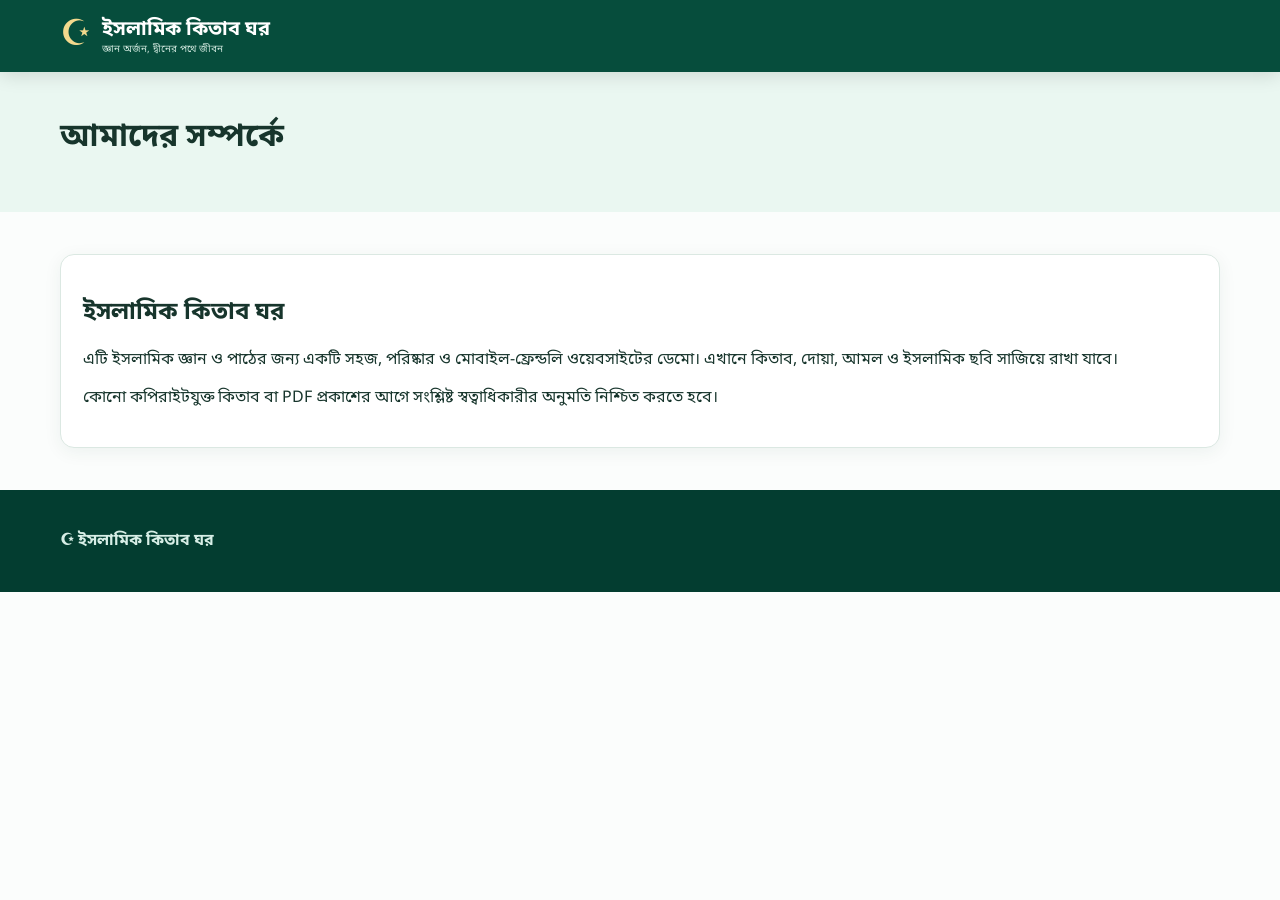
<file: about.html>
<!doctype html><html lang="bn"><head><meta charset="utf-8"><meta name="viewport" content="width=device-width,initial-scale=1"><title>আমাদের সম্পর্কে</title><link rel="stylesheet" href="styles.css"></head><body><header><div class="container nav"><a class="brand" href="index.html"><span class="logo">☪</span><span><b>ইসলামিক কিতাব ঘর</b><small>জ্ঞান অর্জন, দ্বীনের পথে জীবন</small></span></a></div></header><div class="page-title"><div class="container"><h1>আমাদের সম্পর্কে</h1></div></div><section class="section"><div class="panel"><h2>ইসলামিক কিতাব ঘর</h2><p>এটি ইসলামিক জ্ঞান ও পাঠের জন্য একটি সহজ, পরিষ্কার ও মোবাইল-ফ্রেন্ডলি ওয়েবসাইটের ডেমো। এখানে কিতাব, দোয়া, আমল ও ইসলামিক ছবি সাজিয়ে রাখা যাবে।</p><p>কোনো কপিরাইটযুক্ত কিতাব বা PDF প্রকাশের আগে সংশ্লিষ্ট স্বত্বাধিকারীর অনুমতি নিশ্চিত করতে হবে।</p></div></section><footer><div class="container footer"><b>☪ ইসলামিক কিতাব ঘর</b></div></footer></body></html>
</file>
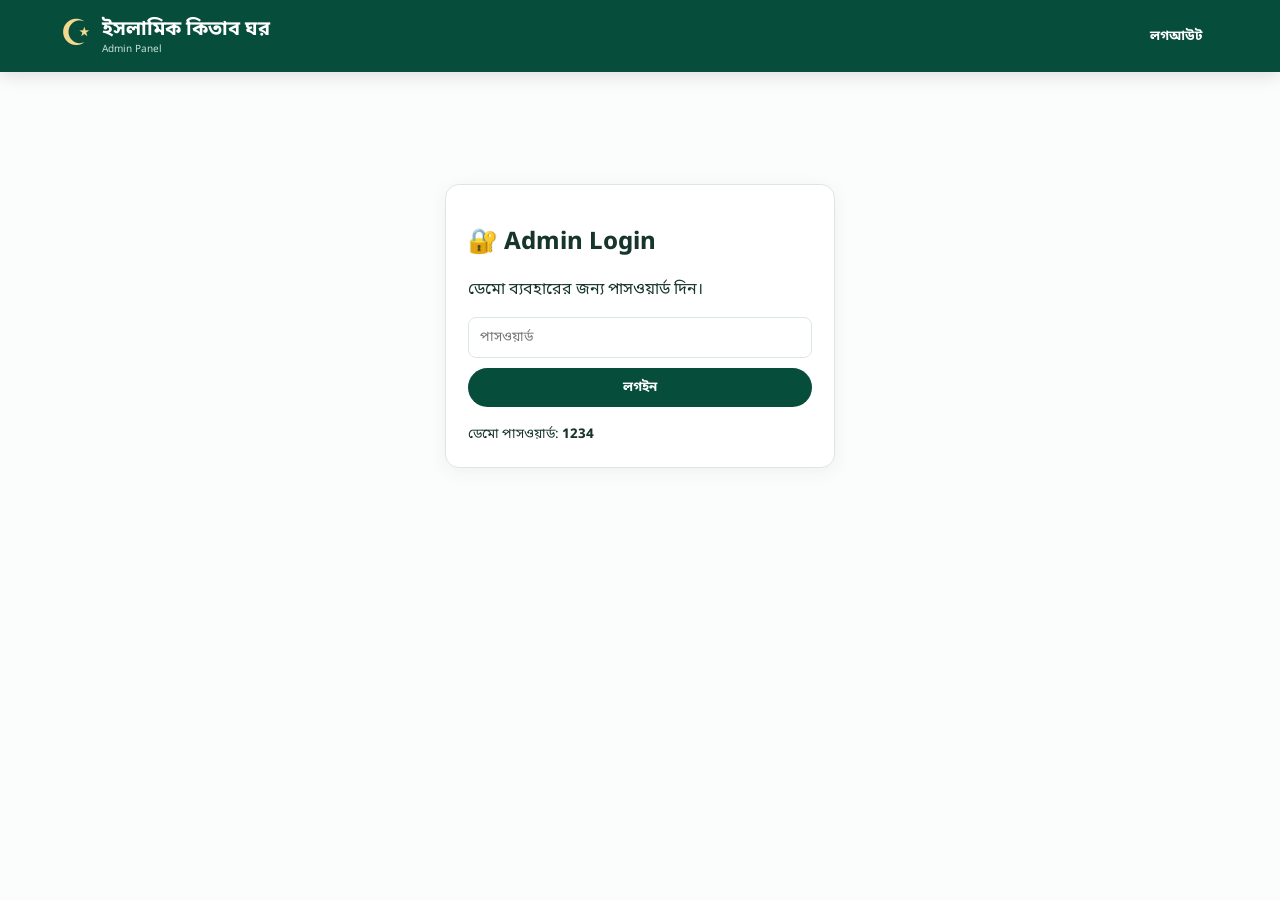
<file: admin.html>
<!doctype html><html lang="bn"><head><meta charset="utf-8"><meta name="viewport" content="width=device-width,initial-scale=1"><title>Admin Panel — ইসলামিক কিতাব ঘর</title><link rel="stylesheet" href="styles.css"></head><body>
<header><div class="container nav"><a class="brand" href="index.html"><span class="logo">☪</span><span><b>ইসলামিক কিতাব ঘর</b><small>Admin Panel</small></span></a><button class="btn" onclick="logout()">লগআউট</button></div></header>
<section class="section login" id="login" style="display:none"><div class="panel"><h2>🔐 Admin Login</h2><p>ডেমো ব্যবহারের জন্য পাসওয়ার্ড দিন।</p><div class="form"><input id="adminPass" type="password" placeholder="পাসওয়ার্ড"><button class="btn" onclick="adminLogin()">লগইন</button></div><p id="loginMsg" style="color:#a22"></p><small>ডেমো পাসওয়ার্ড: <b>1234</b></small></div></section>
<main id="adminApp"><div class="page-title"><div class="container"><h1>🔐 Admin Dashboard</h1><p>এখান থেকে কিতাব যোগ, পরিবর্তন ও মুছে ফেলার ডেমো ব্যবস্থা।</p></div></div>
<section class="section"><div class="notice">নোট: এই ভার্সনে ডেটা আপনার ব্রাউজারের localStorage-এ থাকে। সত্যিকারের অনলাইন Admin Panel-এর জন্য server/database/storage যুক্ত করতে হবে।</div>
<div class="stats"><div class="statbox">মোট কিতাব<strong id="countBooks">0</strong></div><div class="statbox">PDF<strong id="pdfCount">লোকাল</strong></div><div class="statbox">স্ট্যাটাস<strong>ডেমো</strong></div></div>
<div class="panel"><h2>📚 কিতাব যোগ / সম্পাদনা</h2><form id="bookForm" class="form" onsubmit="event.preventDefault();saveForm()"><input id="title" placeholder="কিতাবের নাম" required><input id="author" placeholder="লেখকের নাম" required><select id="cat"><option>হাদিস</option><option>কুরআন ও তাফসির</option><option>দোয়া ও আমল</option><option>আকিদা</option><option>সীরাত</option><option>ফিকহ</option><option>পরিবার</option><option>অন্যান্য</option></select><textarea id="desc" placeholder="সংক্ষিপ্ত বিবরণ"></textarea><input id="pdf" type="file" accept=".pdf"><input id="editingId" type="hidden"><button id="saveBtn" class="btn">কিতাব যোগ করুন</button></form></div>
<div class="panel" style="margin-top:18px"><h2>কিতাবের তালিকা</h2><div class="tablewrap"><table class="admin-table"><thead><tr><th>নাম</th><th>লেখক</th><th>ক্যাটাগরি</th><th>PDF</th><th>অ্যাকশন</th></tr></thead><tbody id="bookRows"></tbody></table></div></div></section></main><script src="script.js"></script></body></html>
</file>
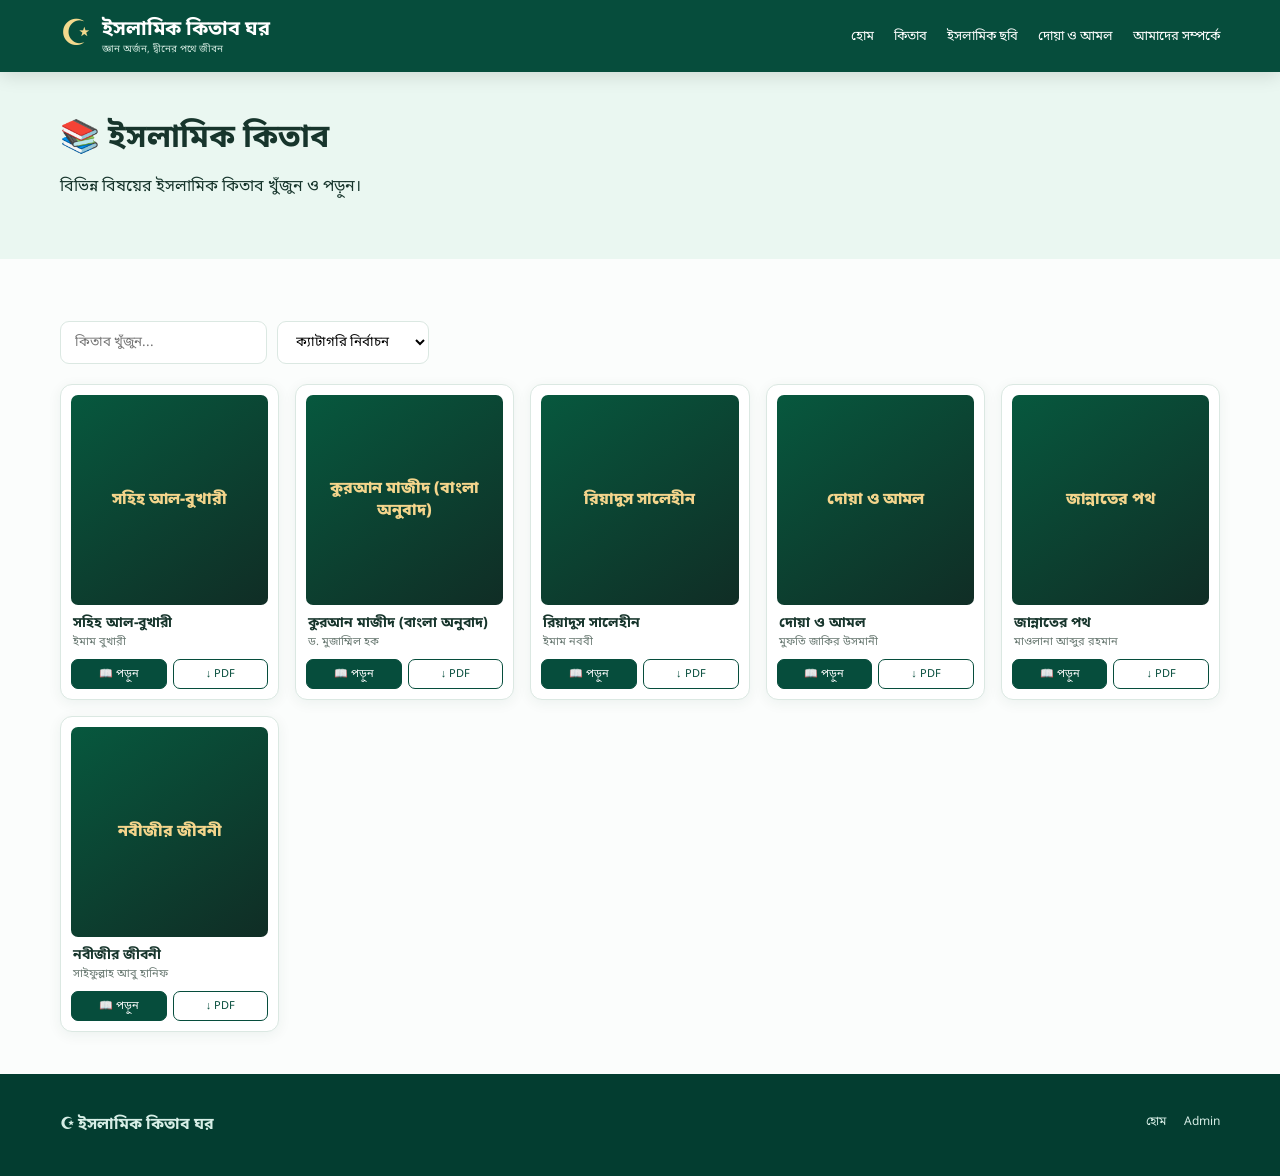
<file: books.html>
<!doctype html><html lang="bn"><head><meta charset="utf-8"><meta name="viewport" content="width=device-width,initial-scale=1"><title>কিতাব — ইসলামিক কিতাব ঘর</title><link rel="stylesheet" href="styles.css"></head><body>
<header><div class="container nav"><a class="brand" href="index.html"><span class="logo">☪</span><span><b>ইসলামিক কিতাব ঘর</b><small>জ্ঞান অর্জন, দ্বীনের পথে জীবন</small></span></a><nav class="links"><a href="index.html">হোম</a><a href="books.html">কিতাব</a><a href="gallery.html">ইসলামিক ছবি</a><a href="dua.html">দোয়া ও আমল</a><a href="about.html">আমাদের সম্পর্কে</a></nav><button class="mobile">☰</button></div></header>
<div class="page-title"><div class="container"><h1>📚 ইসলামিক কিতাব</h1><p>বিভিন্ন বিষয়ের ইসলামিক কিতাব খুঁজুন ও পড়ুন।</p></div></div>
<section class="section"><div class="toolbar"><input id="searchInput" placeholder="কিতাব খুঁজুন..." oninput="searchBooks()"><select onchange="this.value&&filterBooks(this.value)"><option value="">ক্যাটাগরি নির্বাচন</option><option>হাদিস</option><option>কুরআন ও তাফসির</option><option>দোয়া ও আমল</option><option>আকিদা</option><option>সীরাত</option><option>পরিবার</option></select></div><div class="books" id="bookGrid"></div></section><footer><div class="container footer"><b>☪ ইসলামিক কিতাব ঘর</b><div class="footer-links"><a href="index.html">হোম</a><a href="admin.html">Admin</a></div></div></footer><script src="script.js"></script></body></html>
</file>
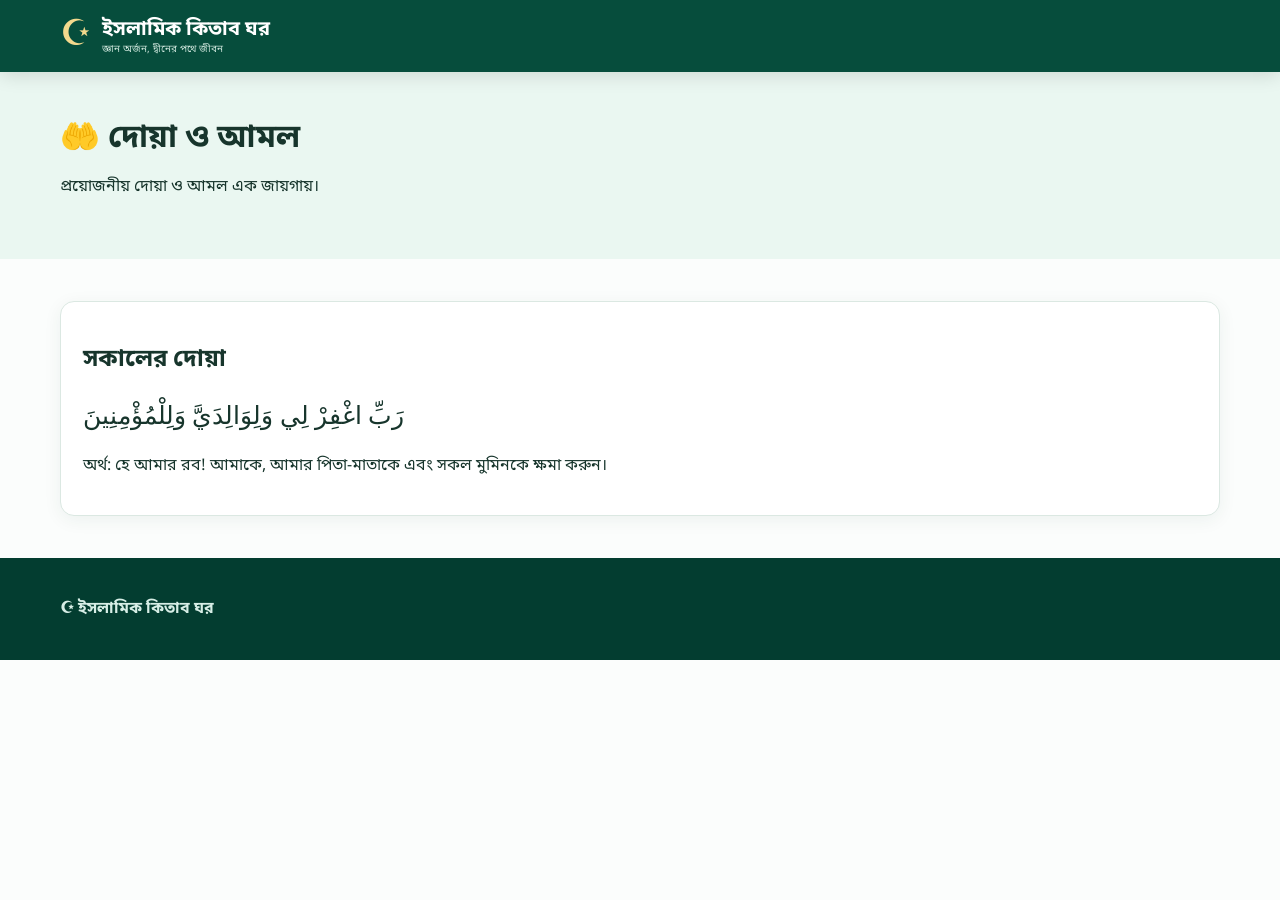
<file: dua.html>
<!doctype html><html lang="bn"><head><meta charset="utf-8"><meta name="viewport" content="width=device-width,initial-scale=1"><title>দোয়া ও আমল</title><link rel="stylesheet" href="styles.css"></head><body><header><div class="container nav"><a class="brand" href="index.html"><span class="logo">☪</span><span><b>ইসলামিক কিতাব ঘর</b><small>জ্ঞান অর্জন, দ্বীনের পথে জীবন</small></span></a></div></header><div class="page-title"><div class="container"><h1>🤲 দোয়া ও আমল</h1><p>প্রয়োজনীয় দোয়া ও আমল এক জায়গায়।</p></div></div><section class="section"><div class="panel"><h2>সকালের দোয়া</h2><p style="font-family:serif;font-size:25px">رَبِّ اغْفِرْ لِي وَلِوَالِدَيَّ وَلِلْمُؤْمِنِينَ</p><p>অর্থ: হে আমার রব! আমাকে, আমার পিতা-মাতাকে এবং সকল মুমিনকে ক্ষমা করুন।</p></div></section><footer><div class="container footer"><b>☪ ইসলামিক কিতাব ঘর</b></div></footer></body></html>
</file>
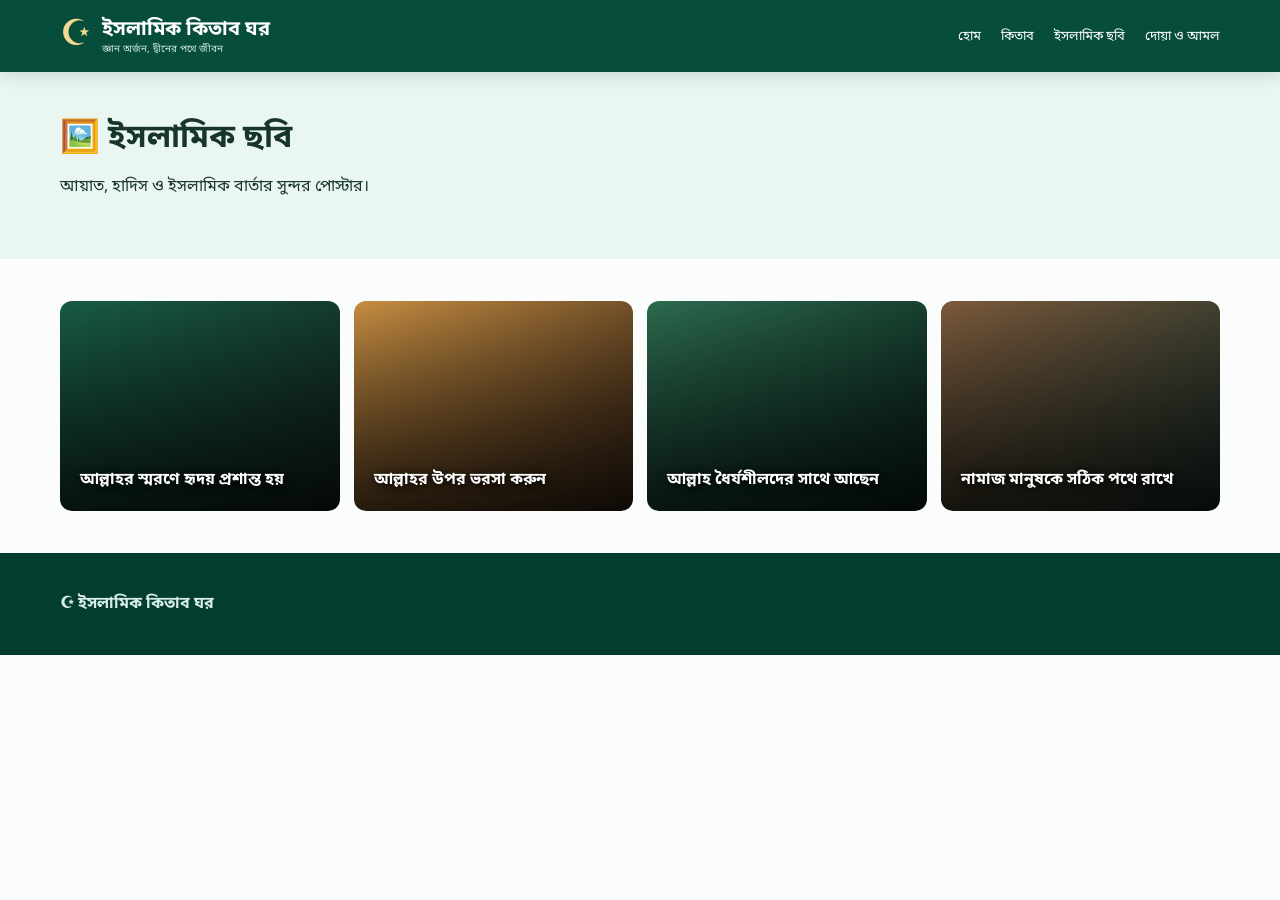
<file: gallery.html>
<!doctype html><html lang="bn"><head><meta charset="utf-8"><meta name="viewport" content="width=device-width,initial-scale=1"><title>ইসলামিক ছবি</title><link rel="stylesheet" href="styles.css"></head><body><header><div class="container nav"><a class="brand" href="index.html"><span class="logo">☪</span><span><b>ইসলামিক কিতাব ঘর</b><small>জ্ঞান অর্জন, দ্বীনের পথে জীবন</small></span></a><nav class="links"><a href="index.html">হোম</a><a href="books.html">কিতাব</a><a href="gallery.html">ইসলামিক ছবি</a><a href="dua.html">দোয়া ও আমল</a></nav></div></header><div class="page-title"><div class="container"><h1>🖼️ ইসলামিক ছবি</h1><p>আয়াত, হাদিস ও ইসলামিক বার্তার সুন্দর পোস্টার।</p></div></div><section class="section"><div class="gallery"><div class="pic"><strong>আল্লাহর স্মরণে হৃদয় প্রশান্ত হয়</strong></div><div class="pic"><strong>আল্লাহর উপর ভরসা করুন</strong></div><div class="pic"><strong>আল্লাহ ধৈর্যশীলদের সাথে আছেন</strong></div><div class="pic"><strong>নামাজ মানুষকে সঠিক পথে রাখে</strong></div></div></section><footer><div class="container footer"><b>☪ ইসলামিক কিতাব ঘর</b></div></footer></body></html>
</file>
<file: styles.css>
@import url('https://fonts.googleapis.com/css2?family=Noto+Sans+Bengali:wght@400;500;600;700;800&display=swap');
:root{--g:#064d3c;--g2:#08745a;--mint:#eaf7f1;--gold:#d4a84f;--ink:#17352c;--muted:#687871;--line:#dbe8e2}
*{box-sizing:border-box}html{scroll-behavior:smooth}body{margin:0;font-family:'Noto Sans Bengali',sans-serif;color:var(--ink);background:#fbfdfc}a{text-decoration:none;color:inherit}.container{max-width:1200px;margin:auto;padding:0 20px}
header{background:var(--g);color:#fff;position:sticky;top:0;z-index:20;box-shadow:0 3px 18px #0002}.nav{min-height:72px;display:flex;align-items:center;gap:26px}.brand{display:flex;align-items:center;gap:10px;margin-right:auto}.logo{font-size:36px;color:#f3d98d}.brand b{font-size:20px;display:block}.brand small{font-size:10px;color:#cbe4da;display:block}.links{display:flex;gap:20px;font-size:13px}.links a:hover{color:#f2d48b}.mobile{display:none;color:#fff;background:none;border:0;font-size:25px}
.hero{min-height:440px;position:relative;overflow:hidden;background:#eef8f3}.hero:before{content:"";position:absolute;inset:0;background:linear-gradient(90deg,#eef8f3 0%,#eef8f3dd 30%,transparent 68%),url('assets/hero-mosque.png') center/cover no-repeat;opacity:.8}.hero .container{position:relative;padding-top:58px;padding-bottom:58px}.hero-copy{max-width:650px}.arabic{color:var(--g2);font-size:21px}.hero h1{font-size:44px;line-height:1.22;margin:10px 0}.hero h1 span{color:var(--g)}.hero p{line-height:1.8}.search{display:flex;background:#fff;border:1px solid #d6e4de;border-radius:30px;padding:5px 6px 5px 18px;max-width:620px;box-shadow:0 8px 28px #164a3a18}.search input{flex:1;border:0;outline:0;padding:0 10px;font-family:inherit}.search button,.btn{border:0;border-radius:24px;padding:11px 18px;background:var(--g);color:#fff;font-family:inherit;font-weight:700;cursor:pointer}.actions{display:flex;gap:10px;margin-top:15px}.outline{background:#fff;color:var(--g);border:1px solid var(--g)}
.section{padding:42px 20px;max-width:1200px;margin:auto}.head{display:flex;justify-content:space-between;align-items:center;margin-bottom:18px}.head h2{margin:0;font-size:24px}.head a{font-size:13px;color:var(--g2)}
.cats{display:grid;grid-template-columns:repeat(4,1fr);gap:13px}.cat{padding:14px;border:1px solid var(--line);border-radius:12px;background:#f6fbf8;display:flex;gap:12px;align-items:center;font-family:inherit;cursor:pointer;text-align:left}.cat b{width:45px;height:45px;border-radius:50%;display:grid;place-items:center;background:#dff3e9;font-size:22px}.cat span{font-weight:700}.cat small{display:block;font-size:10px;color:var(--muted);font-weight:400}
.books{display:grid;grid-template-columns:repeat(5,1fr);gap:16px}.book{background:#fff;border:1px solid var(--line);border-radius:12px;padding:10px;box-shadow:0 3px 14px #123f3010}.cover{height:210px;border-radius:7px;background:linear-gradient(145deg,#07583e,#102d25);color:#f4d58c;display:grid;place-items:center;text-align:center;padding:12px;font-weight:800}.book h3{font-size:14px;margin:9px 2px 2px}.book p{font-size:11px;color:var(--muted);margin:0 2px 10px}.book .row{display:flex;gap:6px}.book button{flex:1;padding:7px;border-radius:7px;font-family:inherit;cursor:pointer;border:1px solid var(--g);background:#fff;color:var(--g);font-size:11px}.book button:first-child{background:var(--g);color:#fff}
.gallery{display:grid;grid-template-columns:repeat(4,1fr);gap:14px}.pic{height:210px;border-radius:12px;padding:20px;color:#fff;display:flex;flex-direction:column;justify-content:flex-end;text-shadow:0 2px 8px #000;background:linear-gradient(#0000,#000b),linear-gradient(135deg,#175c45,#13231f)}.pic:nth-child(2){background:linear-gradient(#0000,#000b),linear-gradient(135deg,#c78e42,#382517)}.pic:nth-child(3){background:linear-gradient(#0000,#000b),linear-gradient(135deg,#2c6b4f,#0a2119)}.pic:nth-child(4){background:linear-gradient(#0000,#000b),linear-gradient(135deg,#7c5a3c,#182d27)}
.dua{max-width:1160px;margin:10px auto 45px;background:#e4f6ed;border-radius:16px;padding:24px 28px;display:flex;align-items:center;justify-content:space-between;gap:20px}.dua p{font-family:serif;font-size:22px;margin:8px 0}.dua small{color:var(--muted)}
footer{background:#033d30;color:#d7eee6;padding:40px 20px}.footer{display:flex;gap:30px;flex-wrap:wrap}.footer-links{margin-left:auto;display:flex;gap:18px;flex-wrap:wrap;font-size:12px}.copyright{width:100%;font-size:11px;color:#a9c9bf}
.page-title{background:var(--mint);padding:45px 20px}.page-title h1{margin:0 0 8px;font-size:32px}.toolbar{display:flex;gap:10px;flex-wrap:wrap;margin:20px 0}.toolbar input,.toolbar select{padding:11px 14px;border:1px solid var(--line);border-radius:9px;font-family:inherit;background:#fff}
.detail{display:grid;grid-template-columns:280px 1fr;gap:30px}.detail .cover{height:380px}.meta{background:#fff;border:1px solid var(--line);border-radius:14px;padding:25px}.meta h2{margin-top:0}.meta li{margin:8px 0;color:var(--muted)}.admin-grid{display:grid;grid-template-columns:repeat(3,1fr);gap:16px}.panel{background:#fff;border:1px solid var(--line);border-radius:14px;padding:22px}.panel h3{margin-top:0}.stat{font-size:34px;color:var(--g);font-weight:800}.form{display:grid;gap:10px}.form input,.form textarea,.form select{width:100%;padding:11px;border:1px solid var(--line);border-radius:8px;font-family:inherit}.form textarea{min-height:100px}
@media(max-width:900px){.links{display:none}.mobile{display:block}.cats{grid-template-columns:repeat(2,1fr)}.books{grid-template-columns:repeat(3,1fr)}.gallery{grid-template-columns:repeat(2,1fr)}.hero h1{font-size:37px}.detail{grid-template-columns:1fr}.admin-grid{grid-template-columns:1fr}}
@media(max-width:600px){.books{grid-template-columns:repeat(2,1fr)}.cats{grid-template-columns:1fr}.gallery{grid-template-columns:1fr}.hero h1{font-size:32px}.hero{min-height:540px}.section{padding:30px 14px}.dua{margin:10px 14px 35px;display:block}.detail .cover{height:300px}}

.adminbar{background:#fff;border-bottom:1px solid var(--line);padding:12px 0}.adminnav{display:flex;gap:10px;flex-wrap:wrap}.adminnav a{padding:8px 12px;border:1px solid var(--line);border-radius:8px;font-size:12px}.adminnav a.active{background:var(--g);color:#fff}.login{max-width:430px;margin:70px auto}.panel{background:#fff;border:1px solid var(--line);border-radius:14px;padding:22px;box-shadow:0 4px 18px #123f3010}.form{display:grid;gap:10px}.form input,.form textarea,.form select{width:100%;padding:11px;border:1px solid var(--line);border-radius:8px;font-family:inherit}.form textarea{min-height:90px}.tablewrap{overflow:auto}.admin-table{width:100%;border-collapse:collapse}.admin-table th,.admin-table td{padding:10px;border-bottom:1px solid var(--line);text-align:left;font-size:12px}.danger{background:#fff;color:#a22;border:1px solid #d99}.notice{padding:12px;border-radius:9px;background:#fff6d9;color:#6d5515;font-size:12px;margin-bottom:14px}.stats{display:grid;grid-template-columns:repeat(3,1fr);gap:14px;margin-bottom:18px}.statbox{background:#fff;border:1px solid var(--line);border-radius:12px;padding:18px}.statbox strong{font-size:30px;color:var(--g);display:block}@media(max-width:700px){.stats{grid-template-columns:1fr}.admin-table{min-width:650px}}
</file>
